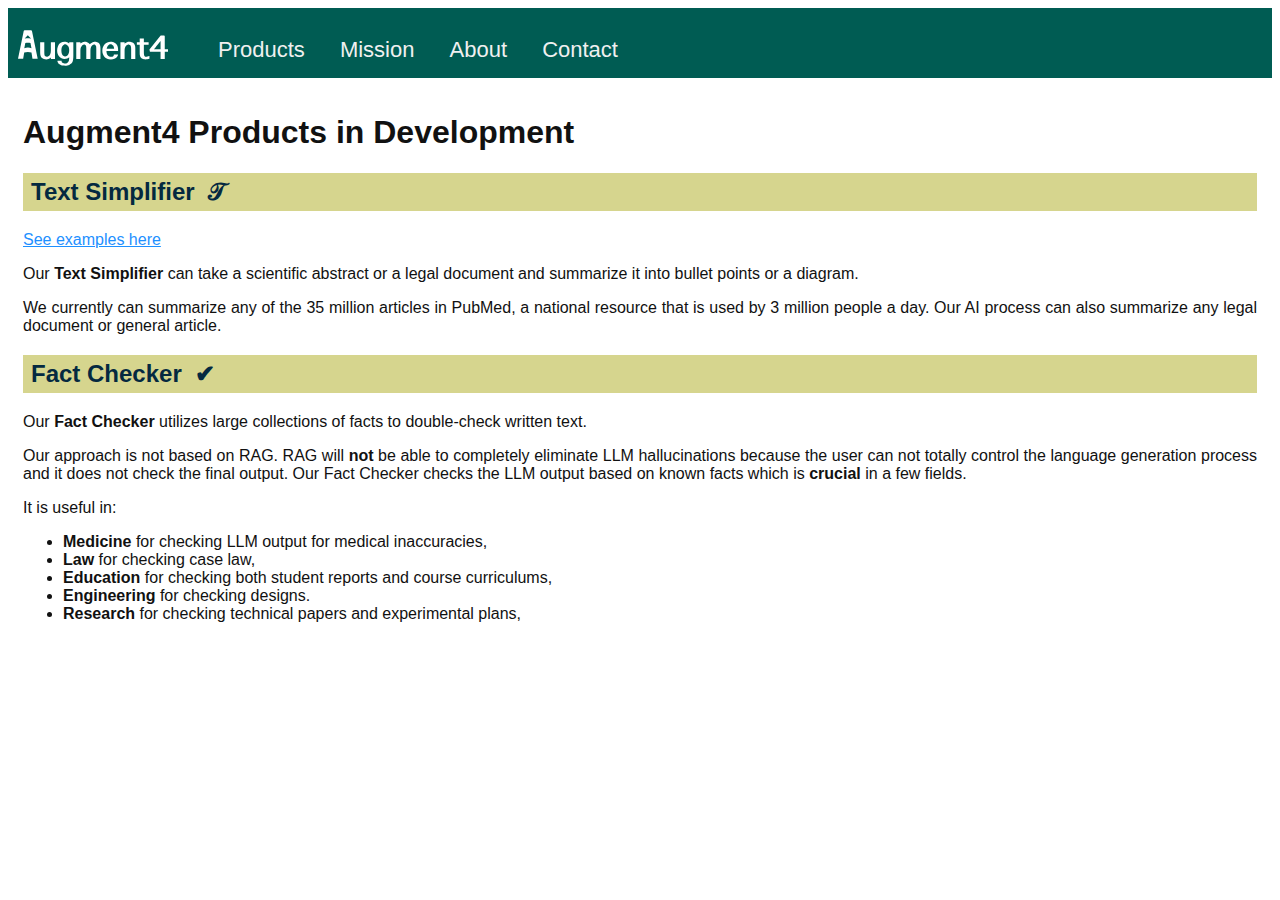
<file: index.html>
<!DOCTYPE html>
<html lang="en">
<head>
    <meta charset="UTF-8">
    <meta http-equiv="Content-Type" content="text/html; charset=UTF-8">
    <meta name="viewport" content="width=device-width, initial-scale=1">
    <meta name="theme-color" content="#000000">
    <link rel="apple-touch-icon" href="augment4-logo-icon-2.png">
    <!-- link rel="manifest" href="manifest.json" -->
    <title>Augment4 - Improving AI Output</title>
    <link rel="stylesheet" href="augment4.css">
    <script type="application/javascript">
        let display = (idToDisplay) => {
            let textContents = document.getElementsByClassName("text_content");
            for (let i = 0; i < textContents.length; i++) { // hide all
                textContents[i].classList.add('hidden');
            }
            document.getElementById(idToDisplay).classList.remove('hidden');
        }
    </script>
</head>
<body>
<div id="root">
    <header id="top_menu">
        <div id="menubar" class="menubar">
            <svg id="augment4_logo" xmlns="http://www.w3.org/2000/svg" viewBox="0 0 4283.62 1014.71"
                 style="width: 150px; margin-right: 50px;">
                <metadata></metadata>
                <defs>
                    <style>.cls-1 {
                        fill: #fff;
                        stroke-width: 0;
                    }</style>
                </defs>
                <path class="cls-1"
                      d="M938.41,344.28h118.39v474.9h-118.39v-38.23c-2.24,2.01-4.64,4.03-7.21,6.04-2.57,2.01-5.2,4.14-7.88,6.37-12.3,10.06-30.18,19.68-53.66,28.84-16.77,6.71-37.12,10.06-61.04,10.06s-47.96-3.24-68.75-9.73c-20.79-6.49-38.9-15.65-54.33-27.5-17.22-14.53-30.3-34.43-39.24-59.7-8.95-25.26-13.42-55.56-13.42-90.89v-300.17h118.39v267.3c0,70.66,6.48,111.13,19.45,121.41,17.44,13.87,35.77,20.79,55,20.79,7.82,0,16.54-1.73,26.16-5.2,9.61-3.46,19.12-8.22,28.51-14.25,6.93-4.91,13.97-11.96,21.13-21.13,7.15-9.17,14.09-20.68,20.79-34.54,10.73-21.68,16.1-55.34,16.1-100.95v-233.43Z"></path>
                <path class="cls-1"
                      d="M1462.27,771.22c-16.33,15.65-35.55,27.56-57.69,35.72-22.13,8.16-47.07,12.24-74.79,12.24-65.29,0-116.38-22.24-153.27-66.74-39.36-47.84-59.03-106.09-59.03-174.73,0-44.72,8.6-87.87,25.82-129.46,15.2-35.55,40.47-64.84,75.8-87.87,30.18-19.45,68.3-29.18,114.37-29.18,17.44,0,33.48,1.46,48.13,4.36,14.64,2.91,27.89,7.38,39.74,13.42,6.93,3.58,13.92,7.83,20.96,12.74,7.04,4.92,13.69,10.06,19.96,15.43v-32.87h118.05v386.02c0,46.06-2.85,85.19-8.55,117.38-5.7,32.2-13.92,57.02-24.65,74.45-9.17,13.42-21.08,26.21-35.72,38.4-14.65,12.18-30.91,22.64-48.8,31.36-15.43,7.38-33.15,13.02-53.16,16.94-20.02,3.91-41.54,5.87-64.56,5.87-21.02,0-40.92-1.51-59.7-4.53-18.78-3.02-35.89-7.44-51.31-13.25-17.44-6.71-33.09-14.31-46.95-22.81-13.87-8.5-24.37-17-31.53-25.49-8.72-11.18-15.6-22.3-20.63-33.37-5.03-11.07-7.55-21.3-7.55-30.69v-10.4h118.39v10.06c0,10.73,2.01,20.07,6.04,28.01,4.02,7.93,9.73,14.14,17.1,18.61,10.95,5.81,22.75,10.34,35.38,13.58,12.63,3.24,25.88,4.86,39.74,4.86,22.81,0,42.65-4.75,59.53-14.25,16.88-9.5,31.24-24.76,43.1-45.78,10.51-18.11,15.77-56.9,15.77-116.38v-1.68ZM1462.27,567.65c0-52.77-11.29-92.57-33.87-119.39-25.27-30.18-50.87-45.28-76.8-45.28-13.87,0-27.5,3.91-40.92,11.74-13.42,7.83-26.16,19.12-38.23,33.87-10.73,14.09-18.95,31.92-24.65,53.49-5.7,21.58-8.55,47.01-8.55,76.3,0,35.55,4.58,66.63,13.75,93.24,9.17,26.61,22.24,46.28,39.24,59.03,9.84,6.04,19.79,10.9,29.85,14.59s19.34,5.53,27.84,5.53c14.31,0,28.12-4.36,41.42-13.08,13.3-8.72,25.88-21.24,37.73-37.56h-.33c10.73-15.87,19-34.88,24.82-57.02,5.81-22.13,8.72-47.29,8.72-75.46Z"></path>
                <path class="cls-1"
                      d="M1781.88,819.18h-118.05v-474.9h118.05v35.89c1.79-1.79,3.86-3.69,6.2-5.7s4.41-3.91,6.2-5.7c5.81-4.91,13.42-9.78,22.81-14.59,9.39-4.81,19.45-9.22,30.18-13.25,8.72-3.13,18.33-5.53,28.84-7.21,10.51-1.68,21.46-2.51,32.87-2.51,22.81,0,44.32,3.24,64.56,9.73,20.23,6.49,36.94,15.65,50.14,27.5,5.14,4.7,10.11,9.78,14.92,15.26,4.81,5.48,9,11.13,12.58,16.94,4.47-5.37,9.44-10.73,14.92-16.1,5.48-5.37,10.9-10.28,16.27-14.76,2.9-2.23,6.48-4.7,10.73-7.38,4.24-2.68,8.72-5.25,13.41-7.71,4.7-2.46,9.56-4.86,14.59-7.21,5.03-2.35,10-4.53,14.92-6.54,8.5-3.13,17.78-5.53,27.84-7.21,10.06-1.68,20.57-2.51,31.53-2.51,15.65,0,30.63,1.68,44.94,5.03,14.31,3.35,27.5,8.22,39.58,14.59,12.07,6.37,22.81,14.09,32.2,23.14,9.39,9.06,17.1,19.4,23.14,31.02,6.26,12.75,11.07,29.07,14.42,48.97,3.35,19.9,5.03,42.93,5.03,69.09v296.14h-118.72v-263.61c0-57.46-2.8-91.89-8.38-103.3-7.6-17.44-14.2-28.06-19.79-31.86-10.51-7.15-20.79-10.73-30.85-10.73-7.6,0-15.88,1.79-24.82,5.37-8.94,3.58-18.11,8.72-27.5,15.43-6.93,5.14-13.87,12.47-20.79,21.97-6.93,9.51-13.64,21.08-20.12,34.71-10.29,21.46-15.43,55.12-15.43,100.95v231.08h-118.05v-263.61c0-55.22-2.46-89.66-7.38-103.3-3.58-8.5-7.1-15.48-10.56-20.96-3.47-5.48-6.77-9.11-9.89-10.9-13.19-7.6-23.93-11.4-32.2-11.4-6.71,0-14.37,1.84-22.97,5.53-8.61,3.69-17.83,9.11-27.67,16.27-7.16,5.59-14.37,13.25-21.63,22.97-7.27,9.73-14.14,21.52-20.63,35.38-10.29,21.46-15.43,54.45-15.43,98.94v231.08Z"></path>
                <path class="cls-1"
                      d="M2737.38,692.07h118.39v7.71c0,17.89-9.62,39.69-28.84,65.4-14.98,19.01-39.57,35.67-73.78,49.97-27.5,11.4-61.26,17.1-101.29,17.1-80.72,0-140.86-23.48-180.43-70.43-41.81-50.31-62.72-109.33-62.72-177.08s22.13-130.01,66.4-181.44c42.03-48.07,99.83-72.11,173.39-72.11,19.67,0,38.57,2.18,56.68,6.54,18.11,4.36,35.05,10.62,50.81,18.78,15.76,8.16,30.07,18.28,42.93,30.35,12.85,12.07,23.64,25.82,32.36,41.25,8.72,17.66,15.48,38.12,20.29,61.37,4.81,23.26,7.21,48.63,7.21,76.13v29.18h-332.7c.45,24.6,3.69,46.95,9.73,67.07,6.04,20.12,14.76,37.23,26.16,51.31,13.19,14.98,27.95,26.61,44.27,34.88,16.32,8.27,33.76,12.41,52.32,12.41,12.75,0,24.37-1.68,34.88-5.03,10.51-3.35,19.56-7.93,27.17-13.75,5.14-4.92,9.22-10.95,12.24-18.11,3.02-7.15,4.53-15.09,4.53-23.81v-7.71ZM2743.75,529.41v-5.7c-1.12-16.54-3.8-32.14-8.05-46.79-4.25-14.64-10.56-27.44-18.95-38.4-8.39-10.95-18.9-19.62-31.53-25.99-12.63-6.37-27.67-9.56-45.11-9.56-14.54,0-27.84,3.69-39.91,11.07-12.07,7.38-22.75,17-32.03,28.84-9.28,11.85-16.99,25.32-23.14,40.42-6.15,15.09-10.56,30.47-13.25,46.11h211.96Z"></path>
                <path class="cls-1"
                      d="M3043.91,819.18h-118.05v-474.9h118.05v37.56c2.23-2.01,4.7-4.19,7.38-6.54,2.68-2.35,5.25-4.41,7.71-6.2,12.74-10.06,30.85-19.45,54.33-28.17,17.21-6.48,38.45-9.73,63.72-9.73,16.77,0,32.75,1.68,47.96,5.03,15.2,3.35,29.29,8.22,42.26,14.59,12.96,6.37,24.59,14.03,34.88,22.97,10.28,8.94,18.78,19.01,25.49,30.18,7.15,12.97,12.63,29.07,16.44,48.3,3.8,19.23,5.7,41.03,5.7,65.4v301.51h-118.39v-267.97c0-43.6-2.46-72.89-7.38-87.87-6.93-21.01-14.98-34.09-24.15-39.24-7.83-4.7-15.21-8.27-22.13-10.73-6.93-2.46-13.64-3.69-20.12-3.69-7.83,0-16.43,1.74-25.82,5.2-9.39,3.47-18.9,8.22-28.51,14.25-6.93,4.7-14.09,11.74-21.46,21.13-7.38,9.39-14.54,20.79-21.46,34.21-5.59,10.51-9.73,24.2-12.41,41.09-2.68,16.88-4.03,36.95-4.03,60.2v233.43Z"></path>
                <path class="cls-1"
                      d="M3753.57,814.49c-24.15,6.04-45.06,10.51-62.72,13.42-17.66,2.9-32.53,4.36-44.61,4.36-17.22,0-33.54-1.51-48.97-4.53-15.43-3.02-29.57-7.55-42.43-13.58-12.86-6.04-24.26-13.42-34.21-22.14-9.95-8.72-18.06-18.78-24.32-30.18-6.71-12.97-11.8-28.39-15.26-46.28-3.47-17.88-5.2-38.68-5.2-62.38v-237.45h-81.16v-71.44h81.16v-110.67h118.39v110.67h136.5v71.44h-136.5v215.31c0,42.48,2.68,70.77,8.05,84.85h-.34c3.8,8.5,7.55,15.71,11.24,21.63,3.69,5.93,7.32,9.89,10.9,11.91,6.48,3.58,13.08,6.32,19.79,8.22,6.71,1.9,13.3,2.85,19.79,2.85,11.62,0,41.59-7.49,89.88-22.47v76.47Z"></path>
                <path class="cls-1"
                      d="M177.57,638.49c32.73-9.29,67.54-14.31,103.65-14.31s70.93,5.02,103.65,14.31l27.94,177.34h149.63L399.05,22.15c-2.65-12.9-14.01-22.15-27.17-22.15h-181.28c-13.19,0-24.56,9.27-27.21,22.18L0,815.83h147.57l30-177.34ZM197.33,228.24s.12-.04.34-.1h-.34l82.28-87.65,85.5,87.65h-.34c.22.06.34.1.34.1v11.63s-25.17-7.85-83.89-7.85-83.89,7.85-83.89,7.85v-11.63ZM208.67,362.78c25.8-6.8,45.18-8.46,73.65-8.46s48.34,1.78,74.14,8.58l28.23,149.3c-31.62-10.76-66.15-16.74-102.37-16.74s-70.75,5.98-102.37,16.74l28.71-149.42Z"></path>
                <path class="cls-1"
                      d="M4191.25,818.68h-119.99v-201.46h-303.36l-14.34-66.13,314.76-390.13c5.31-6.58,13.31-10.4,21.76-10.4h73.19c15.45,0,27.98,12.53,27.98,27.98v365.74h92.38v72.95h-92.38v201.46ZM4071.26,544.27v-237.93c-15.23,19.09-30.4,38.01-45.5,56.75-15.12,18.75-30.17,37.79-45.17,57.1-17.27,21.59-33.63,42.33-49.08,62.21-15.46,19.89-31.82,40.51-49.09,61.87h188.85Z"></path>
            </svg>
            <div class="menubar_buttons">
                    <span class="menu_button"
                          tabindex="10" onclick="display('product_content')">Products</span>
                <span class="menu_button"
                      tabindex="11" onclick="display('mission_content')">Mission</span>
                <span class="menu_button"
                      tabindex="12" onclick="display('about_content')">About</span>
                <span class="menu_button"
                      tabindex="13" onclick="display('contact_content')">Contact</span>
            </div>
        </div>
    </header>

    <div id="product_content" class="text_content">
        <h1>Augment4 Products in Development</h1>
        <h2 class="product">Text Simplifier&nbsp;&nbsp;&#x1D4AF;</h2>
	<a class="link" href="simplifier.html">See examples here</a>
        <p>
          Our <b>Text Simplifier</b> can take a scientific abstract or a legal document and summarize it into bullet points
	  or a diagram.
        </p>
	<p>
          We currently can summarize any of the 35 million articles in PubMed, a national resource that is used by 3 million people a day.
	  Our AI process can also summarize any legal document or general article.
	</p>

        <h2 class="product">Fact Checker&nbsp;&nbsp;&#x2714;</h2>
        <p>
            Our <b>Fact Checker</b> utilizes large collections of facts to double-check written text.
        </p>
        <p>
            Our approach is not based on RAG.  RAG will <b>not</b> be able to completely eliminate LLM hallucinations because the
            user can not totally control the language generation process and it does not check the final output.
            Our Fact Checker checks the LLM output based on known facts which is <b>crucial</b> in a few  fields.
        </p>
        It is useful in:
        <ul>
            <li><b>Medicine</b> for checking LLM output for medical inaccuracies,</li>
            <li><b>Law</b> for checking case law,</li>
            <li><b>Education</b> for checking both student reports and course curriculums,</li>
            <li><b>Engineering</b> for checking designs.</li>
            <li><b>Research</b> for checking technical papers and experimental plans,</li>
        </ul>
    </div>

    <div id="simplifier_content" class="text_content hidden">
      <h2 class="product">Augment4 Text Simplifier</h2>
      <h3>Bioinformatics - randomly-selected PubMed article #27777777</h3>
      <h4 class="product">PubMed Id 27777777: More Detail, Diagram format</h4>
      <p>
	<img src="pubmed-27777777-more-diagram.png" style="height: 750px; width: auto">
      </p>
      <h4 class="product">PubMed Id 27777777: More detail, Bullet points</h4>
      <p>
	<img src="pubmed-27777777-more-bullets.png" style="height: 500px; width: auto">
      </p>
      <h4 class="product">PubMed Id 27777777: Less detail, Diagram format</h4>
      <p>
	<img src="pubmed-27777777-less-diagram.png" style="height: 500px; width: auto">
      </p>
      <h4 class="product">PubMed Id 27777777: Less detail, Bullet points</h4>
      <p>
	<img src="pubmed-27777777-less-bullets.png" style="height: 500px; width: auto">
      </p>
      <h4 class="product">PubMed Id 27777777: More detail, Export in DOT format</h4>
      <p>
	<img src="pubmed-27777777-more-dot.png" style="height: 500px; width: auto">
      </p>
    </div>

    <div id="mission_content" class="text_content hidden">
        <h1>Augment4 Mission</h1>
        <p>
            Augment4's mission is to address technical and social problems caused by AI.
        </p>
        <p>
            Generative AI systems are incredibly sophisticated and useful, but they aren't perfect.
            They can make mistakes, be used incorrectly, and can complicate the ownership and copyright
            of creative works.
            Our mission is to help people gain control over the fast-advancing world of AI systems.
        </p>
        <p>
            See our <span class="link" onclick="display('product_content')">Products</span> page for more information.
        </p>
    </div>

    <div id="about_content" class="text_content hidden">
        <h1>About the Augment4 Team</h1>

        <div class="container">
            <img class="container_image" src="mystery_person_ceo.webp" height="140px" alt="Image of CEO">
            <div class="container_text">
                <h2>CEO: <i>position open</i></h2>
                <p>
		  <br><br><br><br><br>
                </p>
            </div>
        </div>

        <div class="container">
            <img class="container_image" src="mystery_person_cto.webp" height="140px" alt="Image of CTO">
            <div class="container_text">
                <h2>CTO: <i>temporarily redacted</i></h2>
                <p>
                    Our CTO has more than 25 years of experience building AI and NLP systems,
                    with an additional 5 years of experience in cybersecurity.
                    He has worked in a variety of organizations, from startups to global companies to academic research
                    labs.
                    In his spare time he enjoys a variety of sports, playing the piano, and reading science fiction.
                    He has a PhD in AI and a Masters in AI from two of the leading AI research universities, in addition
                    to a BA in Mathematics, a BS in Computer Science, and a BS in Electrical Engineering.
                </p>
            </div>
        </div>

        <div class="container">
            <img class="container_image" src="mystery_person_lead_engineer.webp" height="140px" alt="Image of CTO">
            <div class="container_text">
                <h2>Lead Engineer: <i>position open</i></h2>
                <p>
                </p>
            </div>
        </div>
    </div>

    <div id="contact_content" class="text_content hidden">
        <h1>Augment4 Contact</h1>
        <p>
            We are currently in stealth mode but please send email to
            <a href="mailto:info@augment4.ai">info@augment4.ai</a> for more information.
        </p>
        <h2>Privacy statement</h2>
        Our <a href="privacy.html">privacy statement</a>.
        <h2>Privacy statement</h2>
        Our <a href="tos.html">Terms of Service</a>.
    </div>
</div>

</body>
</html>
</file>
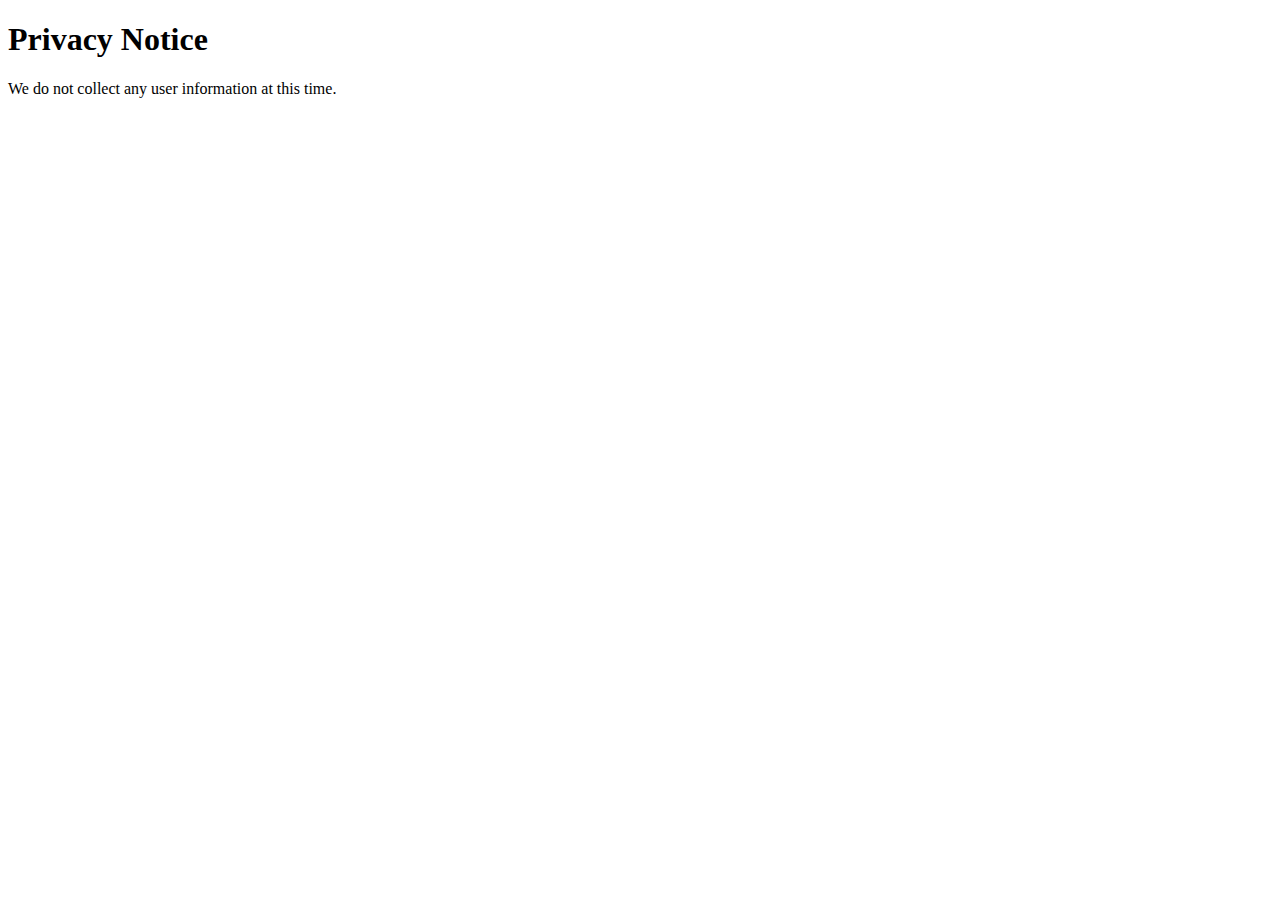
<file: privacy.html>
<!DOCTYPE html>
<html lang="en-US">
  <head>
    <Title>Augment4 Privacy Notice</Title>
  </head>
  <body>
    <h1>Privacy Notice</h1>
We do not collect any user information at this time.
  </body>
</html>
</file>
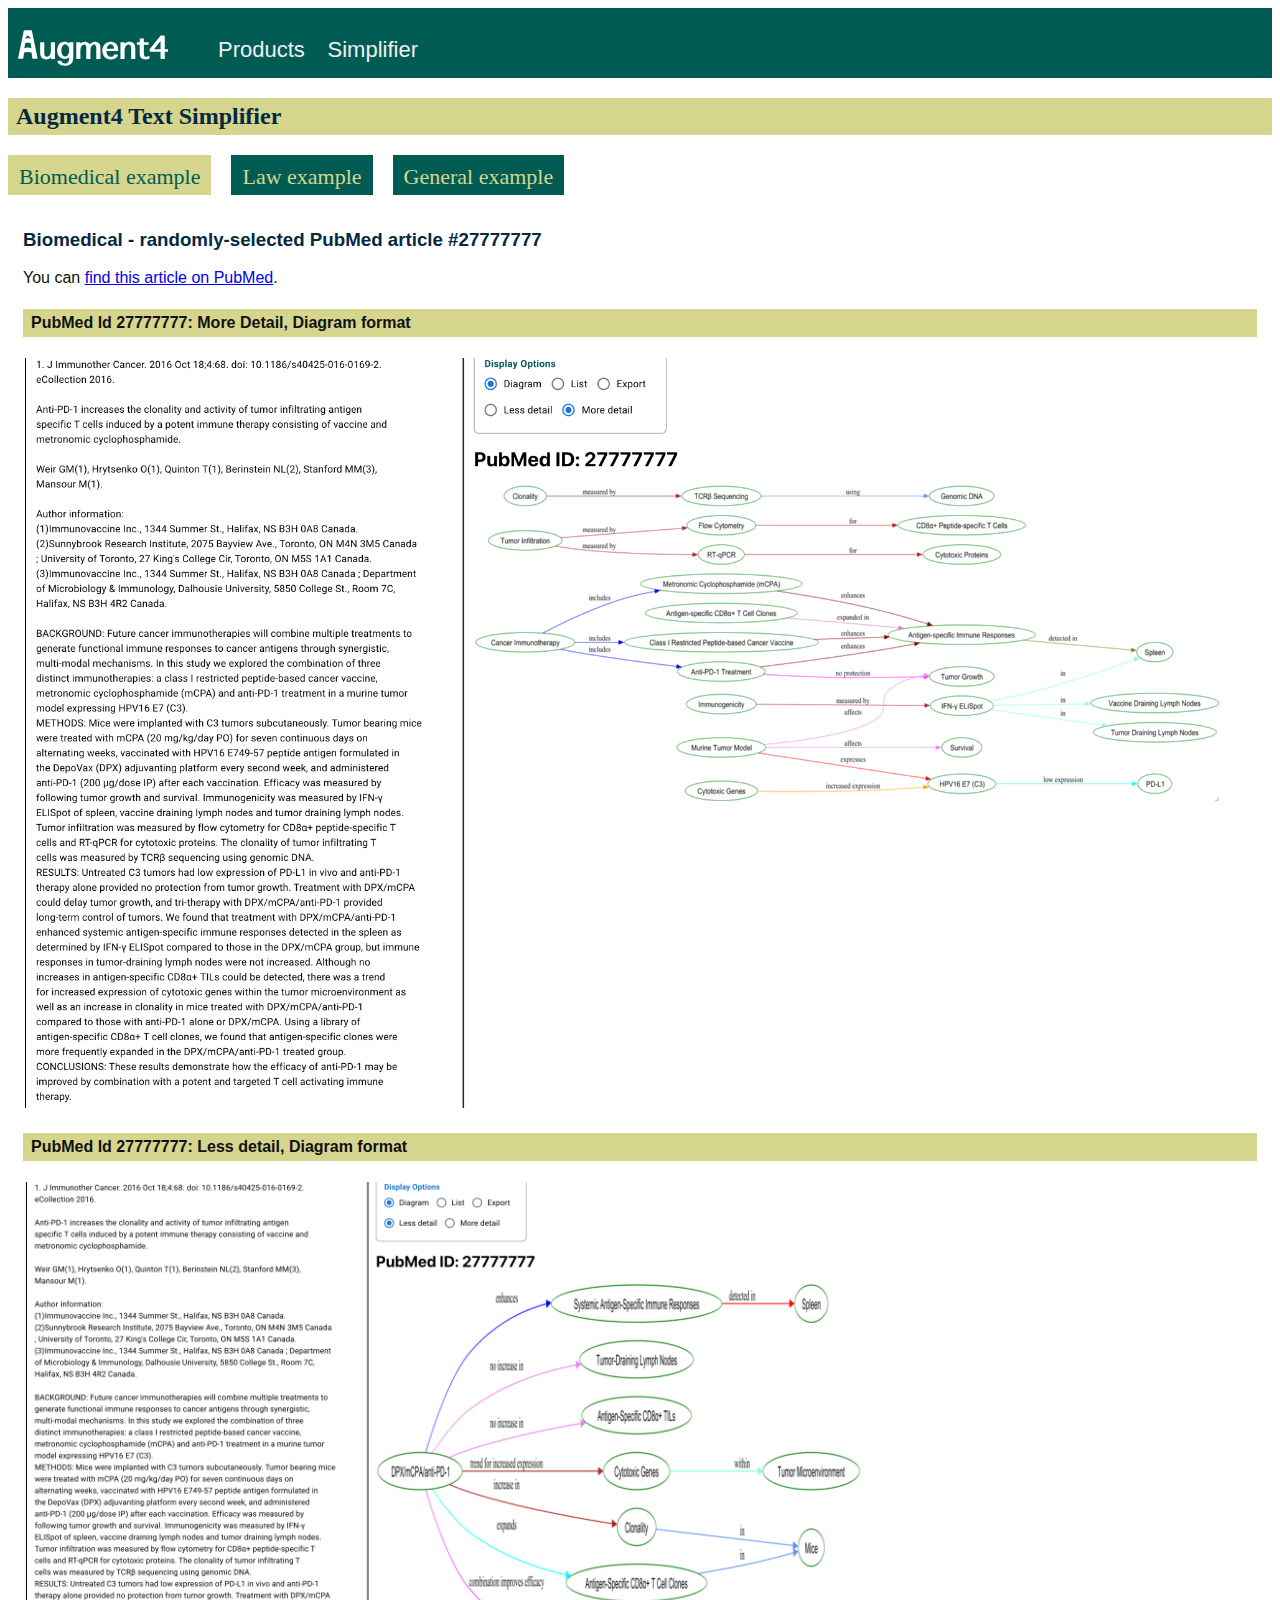
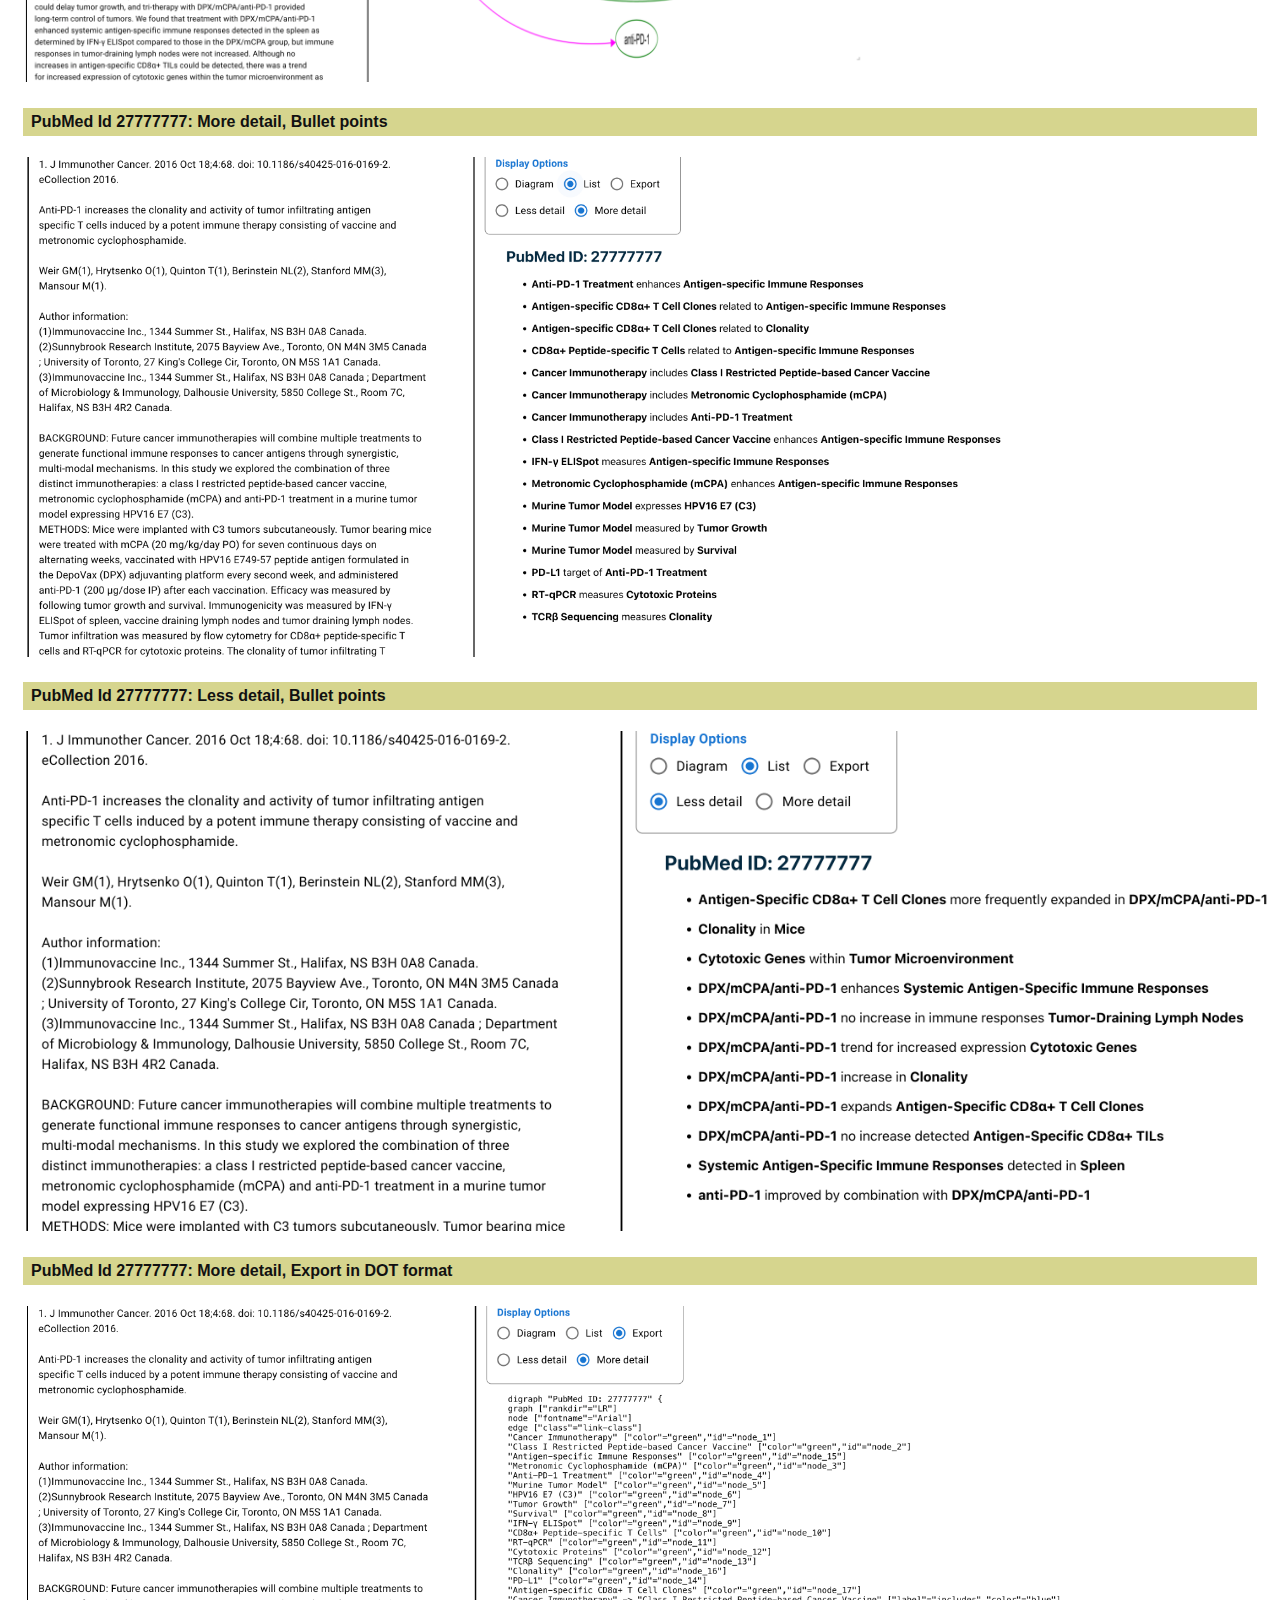
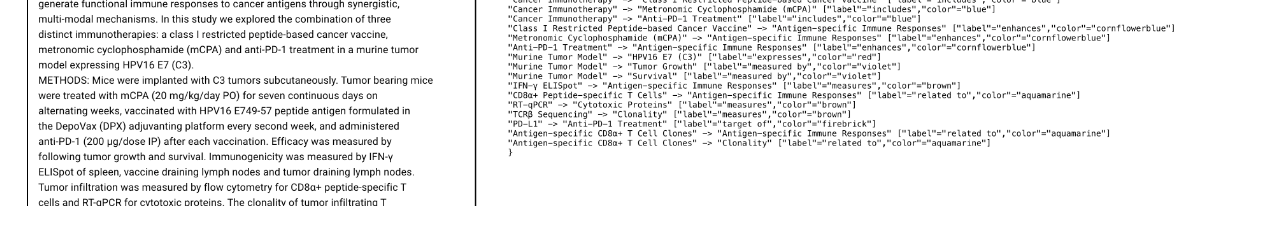
<file: simplifier.html>
<!DOCTYPE html>
<html lang="en">
<head>
    <meta charset="UTF-8">
    <meta http-equiv="Content-Type" content="text/html; charset=UTF-8">
    <meta name="viewport" content="width=device-width, initial-scale=1">
    <meta name="theme-color" content="#000000">
    <link rel="apple-touch-icon" href="augment4-logo-icon-2.png">
    <!-- link rel="manifest" href="manifest.json" -->
    <title>Augment4 - Improving AI Output</title>
    <link rel="stylesheet" href="augment4.css">
    <script type="application/javascript">
        let yellow = "#d6d58e";
        let green = "#005c53";

        let display = (idToDisplay) => {
	    let elt = document.getElementById(idToDisplay);
	    let eltButton = document.getElementById(idToDisplay + "_button");

            let textContents = document.getElementsByClassName("text_content");
            for (let i = 0; i < textContents.length; i++) { // hide all
                textContents[i].classList.add('hidden');
		let buttonId = textContents[i].id + "_button";
		document.getElementById(buttonId).style.background = green;
		document.getElementById(buttonId).style.color = yellow;
            }
	    elt.classList.remove('hidden');
	    eltButton.style.background = yellow;
	    eltButton.style.color = green;
        }

      let gohome = () => {
	  window.location.href='index.html';
      }
    </script>
</head>
<body>
<div id="root">
    <header id="top_menu">
        <div id="menubar" class="menubar">
            <svg id="augment4_logo" xmlns="http://www.w3.org/2000/svg" viewBox="0 0 4283.62 1014.71"
                 style="width: 150px; margin-right: 50px;">
                <metadata></metadata>
                <defs>
                    <style>.cls-1 {
                        fill: #fff;
                        stroke-width: 0;
                    }</style>
                </defs>
                <path class="cls-1"
                      d="M938.41,344.28h118.39v474.9h-118.39v-38.23c-2.24,2.01-4.64,4.03-7.21,6.04-2.57,2.01-5.2,4.14-7.88,6.37-12.3,10.06-30.18,19.68-53.66,28.84-16.77,6.71-37.12,10.06-61.04,10.06s-47.96-3.24-68.75-9.73c-20.79-6.49-38.9-15.65-54.33-27.5-17.22-14.53-30.3-34.43-39.24-59.7-8.95-25.26-13.42-55.56-13.42-90.89v-300.17h118.39v267.3c0,70.66,6.48,111.13,19.45,121.41,17.44,13.87,35.77,20.79,55,20.79,7.82,0,16.54-1.73,26.16-5.2,9.61-3.46,19.12-8.22,28.51-14.25,6.93-4.91,13.97-11.96,21.13-21.13,7.15-9.17,14.09-20.68,20.79-34.54,10.73-21.68,16.1-55.34,16.1-100.95v-233.43Z"></path>
                <path class="cls-1"
                      d="M1462.27,771.22c-16.33,15.65-35.55,27.56-57.69,35.72-22.13,8.16-47.07,12.24-74.79,12.24-65.29,0-116.38-22.24-153.27-66.74-39.36-47.84-59.03-106.09-59.03-174.73,0-44.72,8.6-87.87,25.82-129.46,15.2-35.55,40.47-64.84,75.8-87.87,30.18-19.45,68.3-29.18,114.37-29.18,17.44,0,33.48,1.46,48.13,4.36,14.64,2.91,27.89,7.38,39.74,13.42,6.93,3.58,13.92,7.83,20.96,12.74,7.04,4.92,13.69,10.06,19.96,15.43v-32.87h118.05v386.02c0,46.06-2.85,85.19-8.55,117.38-5.7,32.2-13.92,57.02-24.65,74.45-9.17,13.42-21.08,26.21-35.72,38.4-14.65,12.18-30.91,22.64-48.8,31.36-15.43,7.38-33.15,13.02-53.16,16.94-20.02,3.91-41.54,5.87-64.56,5.87-21.02,0-40.92-1.51-59.7-4.53-18.78-3.02-35.89-7.44-51.31-13.25-17.44-6.71-33.09-14.31-46.95-22.81-13.87-8.5-24.37-17-31.53-25.49-8.72-11.18-15.6-22.3-20.63-33.37-5.03-11.07-7.55-21.3-7.55-30.69v-10.4h118.39v10.06c0,10.73,2.01,20.07,6.04,28.01,4.02,7.93,9.73,14.14,17.1,18.61,10.95,5.81,22.75,10.34,35.38,13.58,12.63,3.24,25.88,4.86,39.74,4.86,22.81,0,42.65-4.75,59.53-14.25,16.88-9.5,31.24-24.76,43.1-45.78,10.51-18.11,15.77-56.9,15.77-116.38v-1.68ZM1462.27,567.65c0-52.77-11.29-92.57-33.87-119.39-25.27-30.18-50.87-45.28-76.8-45.28-13.87,0-27.5,3.91-40.92,11.74-13.42,7.83-26.16,19.12-38.23,33.87-10.73,14.09-18.95,31.92-24.65,53.49-5.7,21.58-8.55,47.01-8.55,76.3,0,35.55,4.58,66.63,13.75,93.24,9.17,26.61,22.24,46.28,39.24,59.03,9.84,6.04,19.79,10.9,29.85,14.59s19.34,5.53,27.84,5.53c14.31,0,28.12-4.36,41.42-13.08,13.3-8.72,25.88-21.24,37.73-37.56h-.33c10.73-15.87,19-34.88,24.82-57.02,5.81-22.13,8.72-47.29,8.72-75.46Z"></path>
                <path class="cls-1"
                      d="M1781.88,819.18h-118.05v-474.9h118.05v35.89c1.79-1.79,3.86-3.69,6.2-5.7s4.41-3.91,6.2-5.7c5.81-4.91,13.42-9.78,22.81-14.59,9.39-4.81,19.45-9.22,30.18-13.25,8.72-3.13,18.33-5.53,28.84-7.21,10.51-1.68,21.46-2.51,32.87-2.51,22.81,0,44.32,3.24,64.56,9.73,20.23,6.49,36.94,15.65,50.14,27.5,5.14,4.7,10.11,9.78,14.92,15.26,4.81,5.48,9,11.13,12.58,16.94,4.47-5.37,9.44-10.73,14.92-16.1,5.48-5.37,10.9-10.28,16.27-14.76,2.9-2.23,6.48-4.7,10.73-7.38,4.24-2.68,8.72-5.25,13.41-7.71,4.7-2.46,9.56-4.86,14.59-7.21,5.03-2.35,10-4.53,14.92-6.54,8.5-3.13,17.78-5.53,27.84-7.21,10.06-1.68,20.57-2.51,31.53-2.51,15.65,0,30.63,1.68,44.94,5.03,14.31,3.35,27.5,8.22,39.58,14.59,12.07,6.37,22.81,14.09,32.2,23.14,9.39,9.06,17.1,19.4,23.14,31.02,6.26,12.75,11.07,29.07,14.42,48.97,3.35,19.9,5.03,42.93,5.03,69.09v296.14h-118.72v-263.61c0-57.46-2.8-91.89-8.38-103.3-7.6-17.44-14.2-28.06-19.79-31.86-10.51-7.15-20.79-10.73-30.85-10.73-7.6,0-15.88,1.79-24.82,5.37-8.94,3.58-18.11,8.72-27.5,15.43-6.93,5.14-13.87,12.47-20.79,21.97-6.93,9.51-13.64,21.08-20.12,34.71-10.29,21.46-15.43,55.12-15.43,100.95v231.08h-118.05v-263.61c0-55.22-2.46-89.66-7.38-103.3-3.58-8.5-7.1-15.48-10.56-20.96-3.47-5.48-6.77-9.11-9.89-10.9-13.19-7.6-23.93-11.4-32.2-11.4-6.71,0-14.37,1.84-22.97,5.53-8.61,3.69-17.83,9.11-27.67,16.27-7.16,5.59-14.37,13.25-21.63,22.97-7.27,9.73-14.14,21.52-20.63,35.38-10.29,21.46-15.43,54.45-15.43,98.94v231.08Z"></path>
                <path class="cls-1"
                      d="M2737.38,692.07h118.39v7.71c0,17.89-9.62,39.69-28.84,65.4-14.98,19.01-39.57,35.67-73.78,49.97-27.5,11.4-61.26,17.1-101.29,17.1-80.72,0-140.86-23.48-180.43-70.43-41.81-50.31-62.72-109.33-62.72-177.08s22.13-130.01,66.4-181.44c42.03-48.07,99.83-72.11,173.39-72.11,19.67,0,38.57,2.18,56.68,6.54,18.11,4.36,35.05,10.62,50.81,18.78,15.76,8.16,30.07,18.28,42.93,30.35,12.85,12.07,23.64,25.82,32.36,41.25,8.72,17.66,15.48,38.12,20.29,61.37,4.81,23.26,7.21,48.63,7.21,76.13v29.18h-332.7c.45,24.6,3.69,46.95,9.73,67.07,6.04,20.12,14.76,37.23,26.16,51.31,13.19,14.98,27.95,26.61,44.27,34.88,16.32,8.27,33.76,12.41,52.32,12.41,12.75,0,24.37-1.68,34.88-5.03,10.51-3.35,19.56-7.93,27.17-13.75,5.14-4.92,9.22-10.95,12.24-18.11,3.02-7.15,4.53-15.09,4.53-23.81v-7.71ZM2743.75,529.41v-5.7c-1.12-16.54-3.8-32.14-8.05-46.79-4.25-14.64-10.56-27.44-18.95-38.4-8.39-10.95-18.9-19.62-31.53-25.99-12.63-6.37-27.67-9.56-45.11-9.56-14.54,0-27.84,3.69-39.91,11.07-12.07,7.38-22.75,17-32.03,28.84-9.28,11.85-16.99,25.32-23.14,40.42-6.15,15.09-10.56,30.47-13.25,46.11h211.96Z"></path>
                <path class="cls-1"
                      d="M3043.91,819.18h-118.05v-474.9h118.05v37.56c2.23-2.01,4.7-4.19,7.38-6.54,2.68-2.35,5.25-4.41,7.71-6.2,12.74-10.06,30.85-19.45,54.33-28.17,17.21-6.48,38.45-9.73,63.72-9.73,16.77,0,32.75,1.68,47.96,5.03,15.2,3.35,29.29,8.22,42.26,14.59,12.96,6.37,24.59,14.03,34.88,22.97,10.28,8.94,18.78,19.01,25.49,30.18,7.15,12.97,12.63,29.07,16.44,48.3,3.8,19.23,5.7,41.03,5.7,65.4v301.51h-118.39v-267.97c0-43.6-2.46-72.89-7.38-87.87-6.93-21.01-14.98-34.09-24.15-39.24-7.83-4.7-15.21-8.27-22.13-10.73-6.93-2.46-13.64-3.69-20.12-3.69-7.83,0-16.43,1.74-25.82,5.2-9.39,3.47-18.9,8.22-28.51,14.25-6.93,4.7-14.09,11.74-21.46,21.13-7.38,9.39-14.54,20.79-21.46,34.21-5.59,10.51-9.73,24.2-12.41,41.09-2.68,16.88-4.03,36.95-4.03,60.2v233.43Z"></path>
                <path class="cls-1"
                      d="M3753.57,814.49c-24.15,6.04-45.06,10.51-62.72,13.42-17.66,2.9-32.53,4.36-44.61,4.36-17.22,0-33.54-1.51-48.97-4.53-15.43-3.02-29.57-7.55-42.43-13.58-12.86-6.04-24.26-13.42-34.21-22.14-9.95-8.72-18.06-18.78-24.32-30.18-6.71-12.97-11.8-28.39-15.26-46.28-3.47-17.88-5.2-38.68-5.2-62.38v-237.45h-81.16v-71.44h81.16v-110.67h118.39v110.67h136.5v71.44h-136.5v215.31c0,42.48,2.68,70.77,8.05,84.85h-.34c3.8,8.5,7.55,15.71,11.24,21.63,3.69,5.93,7.32,9.89,10.9,11.91,6.48,3.58,13.08,6.32,19.79,8.22,6.71,1.9,13.3,2.85,19.79,2.85,11.62,0,41.59-7.49,89.88-22.47v76.47Z"></path>
                <path class="cls-1"
                      d="M177.57,638.49c32.73-9.29,67.54-14.31,103.65-14.31s70.93,5.02,103.65,14.31l27.94,177.34h149.63L399.05,22.15c-2.65-12.9-14.01-22.15-27.17-22.15h-181.28c-13.19,0-24.56,9.27-27.21,22.18L0,815.83h147.57l30-177.34ZM197.33,228.24s.12-.04.34-.1h-.34l82.28-87.65,85.5,87.65h-.34c.22.06.34.1.34.1v11.63s-25.17-7.85-83.89-7.85-83.89,7.85-83.89,7.85v-11.63ZM208.67,362.78c25.8-6.8,45.18-8.46,73.65-8.46s48.34,1.78,74.14,8.58l28.23,149.3c-31.62-10.76-66.15-16.74-102.37-16.74s-70.75,5.98-102.37,16.74l28.71-149.42Z"></path>
                <path class="cls-1"
                      d="M4191.25,818.68h-119.99v-201.46h-303.36l-14.34-66.13,314.76-390.13c5.31-6.58,13.31-10.4,21.76-10.4h73.19c15.45,0,27.98,12.53,27.98,27.98v365.74h92.38v72.95h-92.38v201.46ZM4071.26,544.27v-237.93c-15.23,19.09-30.4,38.01-45.5,56.75-15.12,18.75-30.17,37.79-45.17,57.1-17.27,21.59-33.63,42.33-49.08,62.21-15.46,19.89-31.82,40.51-49.09,61.87h188.85Z"></path>
            </svg>
            <div class="menubar_buttons_2">
                <span class="menu_button"
                      tabindex="10" onclick="gohome()">Products</span>
                <span class="menu_button"
                      tabindex="11">Simplifier</span>
            </div>
        </div>
    </header>

    <div id="simplifier_content">
      <h2 class="product">Augment4 Text Simplifier</h2>
      <div>
        <span id="biomedicine_example_button" class="menu_button" style="background-color: #d6d58e; color: #005c53"
              tabindex="10" onclick="display('biomedicine_example')">&nbsp;&nbsp;Biomedical example&nbsp;&nbsp;</span>
	<span>&nbsp;&nbsp;&nbsp;</span>
        <span id="law_example_button" class="menu_button" style="background-color: #005c53; color: #d6d58e"
              tabindex="11" onclick="display('law_example')">&nbsp;&nbsp;Law example&nbsp;&nbsp;</span>
	<span>&nbsp;&nbsp;&nbsp;</span>
        <span id="general_example_button" class="menu_button" style="background-color: #005c53; color: #d6d58e"
              tabindex="12" onclick="display('general_example')">&nbsp;&nbsp;General example&nbsp;&nbsp;</span>
      </div>

      <div id="biomedicine_example" class="text_content">
	<h3>Biomedical - randomly-selected PubMed article #27777777</h3>
	You can <a href="https://pubmed.ncbi.nlm.nih.gov/27777777/" target="pubmed">find this article on PubMed</a>.
	<h4 class="product">PubMed Id 27777777: More Detail, Diagram format</h4>
	<p>
	  <img src="pubmed-27777777-more-diagram.png" style="height: 750px; width: auto">
	</p>
	<h4 class="product">PubMed Id 27777777: Less detail, Diagram format</h4>
	<p>
	  <img src="pubmed-27777777-less-diagram.png" style="height: 500px; width: auto">
	</p>
	<h4 class="product">PubMed Id 27777777: More detail, Bullet points</h4>
	<p>
	  <img src="pubmed-27777777-more-bullets.png" style="height: 500px; width: auto">
	</p>
	<h4 class="product">PubMed Id 27777777: Less detail, Bullet points</h4>
	<p>
	  <img src="pubmed-27777777-less-bullets.png" style="height: 500px; width: auto">
	</p>
	<h4 class="product">PubMed Id 27777777: More detail, Export in DOT format</h4>
	<p>
	  <img src="pubmed-27777777-more-dot.png" style="height: 500px; width: auto">
	</p>
      </div>


      <div id="law_example" class="text_content hidden">
	<h3>Law - X (Twitter) Terms of Service, Section 3</h3>
	From <a href="https://x.com/en/tos" target="x-twitter">this page at X.com</a>.
	<h4 class="product">X TOS Section 3: More Detail, Diagram format</h4>
	<p>
	  <img src="law-twitter-more-diagram.png" style="height: 750px; width: auto">
	</p>
	<h4 class="product">X TOS Section 3: Less detail, Diagram format</h4>
	<p>
	  <img src="law-twitter-less-diagram.png" style="height: 500px; width: auto">
	</p>
	<h4 class="product">X TOS Section 3: More detail, Bullet points</h4>
	<p>
	  <img src="law-twitter-more-bullets.png" style="height: 500px; width: auto">
	</p>
	<h4 class="product">X TOS Section 3: Less detail, Bullet points</h4>
	<p>
	  <img src="law-twitter-less-bullets.png" style="height: 500px; width: auto">
	</p>
	<h4 class="product">X TOS Section 3: More detail, Export in DOT format</h4>
	<p>
	  <img src="law-twitter-more-dot.png" style="height: 500px; width: auto">
	</p>
      </div>


      <div id="general_example" class="text_content hidden">
	<h3>General - Wikipedia paragraph on the 2024 United States Presidential Election</h3>
	From this <a href="https://en.wikipedia.org/wiki/2024_United_States_presidential_election" target="wikipedia-election">Wikipedia page</a>.

	<h4 class="product">2024 Election: More Detail, Diagram format</h4>
	<p>
	  <img src="wikipedia-election-more-diagram.png" style="height: 750px; width: auto">
	</p>
	<h4 class="product">2024 Election: Less detail, Diagram format</h4>
	<p>
	  <img src="wikipedia-election-less-diagram.png" style="height: 500px; width: auto">
	</p>
	<h4 class="product">2024 Election: More detail, Bullet points</h4>
	<p>
	  <img src="wikipedia-election-more-bullets.png" style="height: 500px; width: auto">
	</p>
	<h4 class="product">2024 Election: Less detail, Bullet points</h4>
	<p>
	  <img src="wikipedia-election-less-bullets.png" style="height: 500px; width: auto">
	</p>
	<h4 class="product">2024 Election: More detail, Export in DOT format</h4>
	<p>
	  <img src="wikipedia-election-more-dot.png" style="height: 500px; width: auto">
	</p>
      </div>
    </div>
</div>

</body>
</html>
</file>
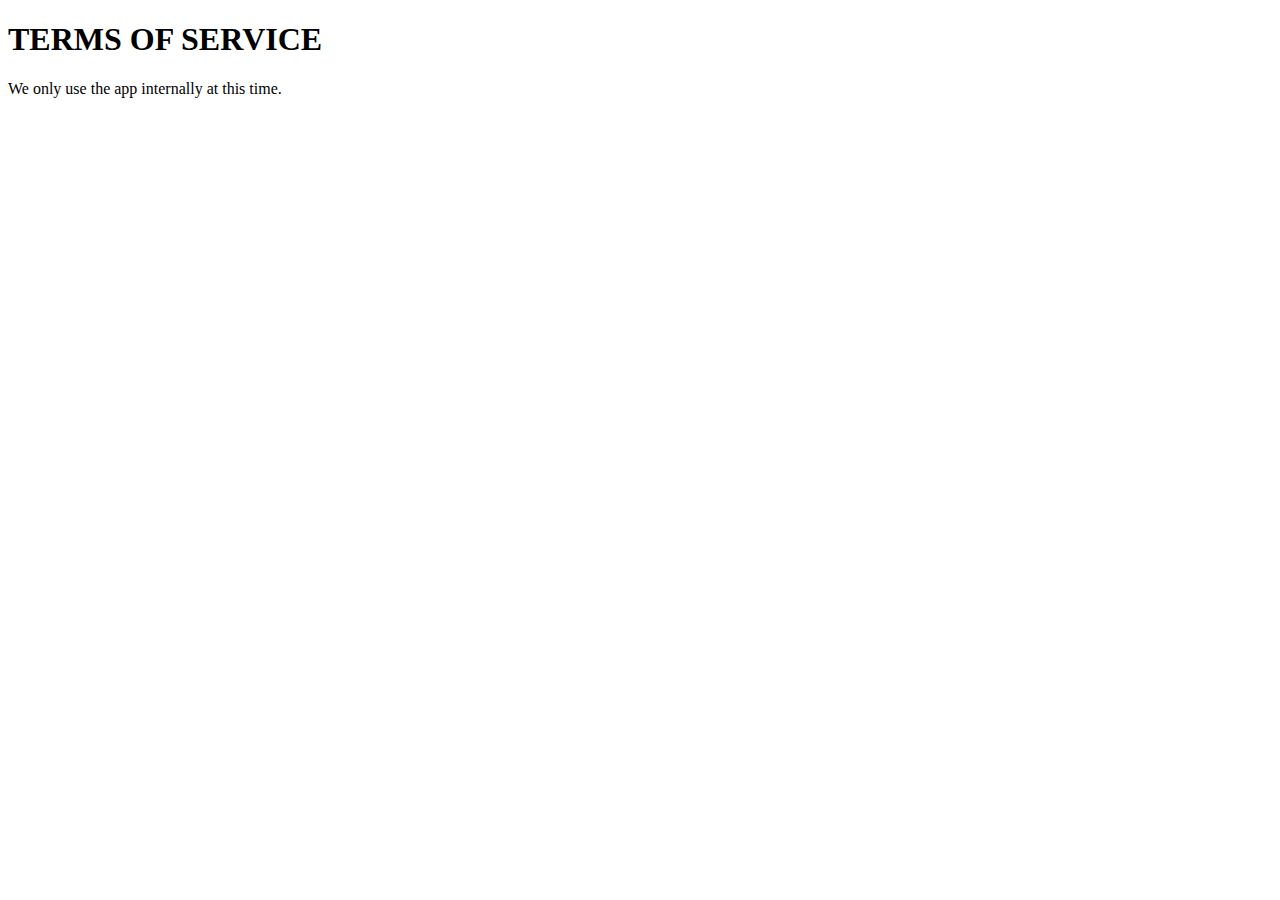
<file: tos.html>
<!DOCTYPE html>
<html lang="en-US">
  <head>
    <Title>Augment4 Terms of Service</Title>
  </head>
  <body>
    <h1>TERMS OF SERVICE</h1>
We only use the app internally at this time.
  </body>
</html>
</file>
<file: augment4.css>
code {
  font-family: source-code-pro, Menlo, Monaco, Consolas, 'Courier New',
    monospace;
}

.App-logo {
    max-width: 5%;
    transform: scale(2);
    pointer-events: none;
    margin-right: 20px;
}


header#top_menu {
    background-color: #005C53;
}

div.menubar {
    height: 60px;
    background-color: #005c53;
    padding-top: 10px;
    padding-left: 10px;
    display: flex;
    vertical-align: center;
    flex-direction: row;
    // margin-left: 10px;
    // margin-right: 10px;
    // align-self: stretch;
}

div.menubar_buttons {
    // color: #d6d58e;
    background-color: #005c53;
    text-align: center;
    font-family: "Roboto", "Helvetica", "Arial", sans-serif;
    display: flex;
    justify-content: space-between;
    vertical-align: center;
    padding-top: 10px;
    width: 400px;
}

div.menubar_buttons_2 {
    // color: #d6d58e;
    background-color: #005c53;
    text-align: center;
    font-family: "Roboto", "Helvetica", "Arial", sans-serif;
    display: flex;
    justify-content: space-between;
    vertical-align: center;
    padding-top: 10px;
    width: 200px;
}

.menu_button {
    // color: #d6d58e;
    color: #f0f0f0;
    background-color: #005c53;
    font-size: 22px;
    text-align: center;
    display: inline-block;
    height: 40px;
    line-height: 44px;
    cursor: pointer;
}

.link {
    color: dodgerblue;
    cursor: pointer;
}

h2 {
    color: #042940;
}

h2.product {
    background-color: #d6d58e;
    padding-left: 8px;
    padding-top: 5px;
    padding-bottom: 5px;
}

h2.padded {
    padding-top: 60px;
}

h3 {
    color: #042940;
}

h4.product {
    background-color: #d6d58e;
    padding-left: 8px;
    padding-top: 5px;
    padding-bottom: 5px;
}

.container {
    // border: 3px solid blue;
    padding: 20px 40px 20px;
    max-width: 600px;
}

.container_image {
    width: 140px;
    margin: 30px 30px 3px 0;
    float: left;
}

.container_text {
    display: inline;
}

/*
img {
    float: left;
    margin: 12px;
}
*/

.text_content {
    color: #111111;
    font-size: 16px;
    text-align: justify;
    text-wrap: normal;
    padding: 15px;
    font-family: "Roboto", "Helvetica", "Arial", sans-serif;
    vertical-align: top;
}

.hidden {
    display: none;
}

.filter-triangle {
  position: absolute;
  top: 0;
  left: 0;
  width: 1em;
  text-align: center;
}
</file>
